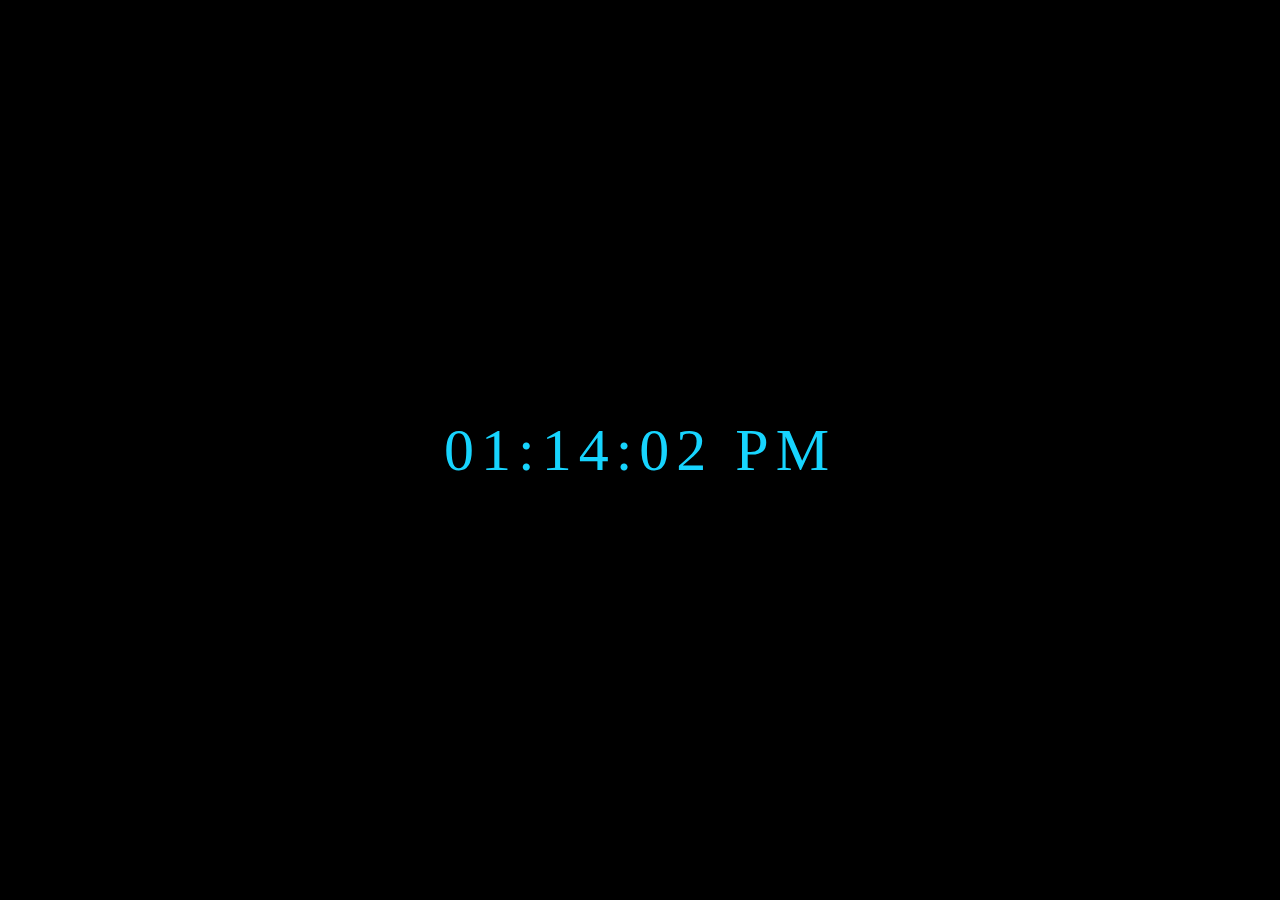
<file: DIgital Clock/index.html>
<!DOCTYPE html>
<html lang="en">
<head>
    <meta charset="UTF-8">
    <meta name="viewport" content="width=device-width, initial-scale=1.0">
    <link rel="stylesheet" href="style.css">
    <title>Digital clock</title>
</head>
<body>
    <div id="MyClockDisplay" class="clock" onload="showTime()"></div>

    <script src="app.js"></script>
</body>
</html>
</file>
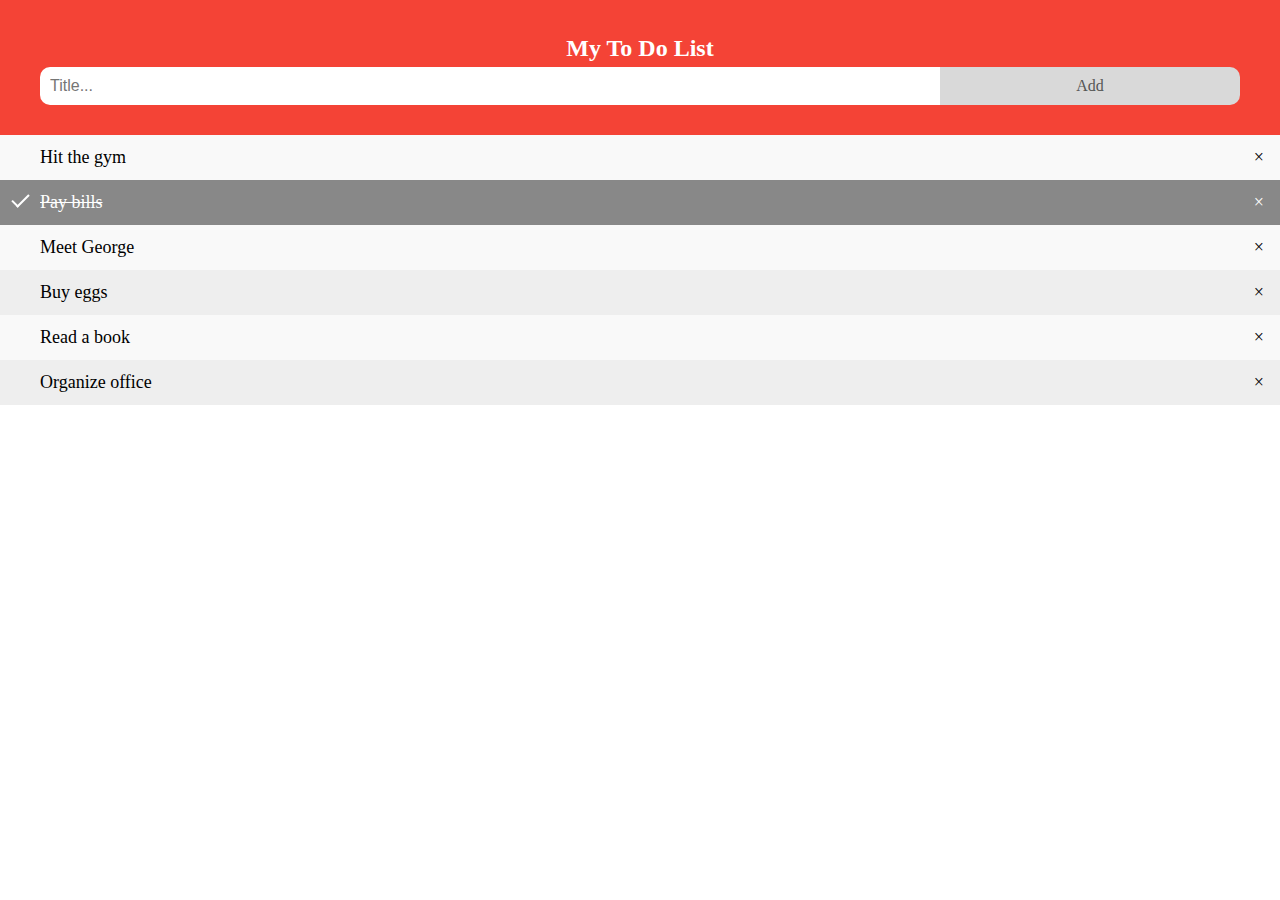
<file: To Do List/index.html>
<!DOCTYPE html>
<html lang="en">

<head>
    <meta charset="UTF-8">
    <meta http-equiv="X-UA-Compatible" content="IE=edge">
    <meta name="viewport" content="width=device-width, initial-scale=1.0">
    <title>To Do List</title>
    <link rel="stylesheet" href="style.css">
</head>

<body>
    <div id="myDIV" class="header">
        <h2 style="margin:5px">My To Do List</h2>
        <input type="text" id="myInput" placeholder="Title...">
        <span onclick="newElement()" class="addBtn">Add</span>
      </div>
      
      <ul id="myUL">
        <li>Hit the gym</li>
        <li class="checked">Pay bills</li>
        <li>Meet George</li>
        <li>Buy eggs</li>
        <li>Read a book</li>
        <li>Organize office</li>
      </ul>
    <script src="app.js"></script>
</body>

</html>
</file>
<file: DIgital Clock/style.css>
body {
    background: black;
}

.clock {
    position: absolute;
    top: 50%;
    left: 50%;
    transform: translateX(-50%) translateY(-50%);
    color: #17D4FE;
    font-size: 60px;
    font-family: Orbitron;
    letter-spacing: 7px;
}
</file>
<file: To Do List/style.css>
body {
    margin: 0;
    min-width: 250px;
  }
  
  /* Include the padding and border in an element's total width and height */
  * {
    box-sizing: border-box;
  }
  
  /* Remove margins and padding from the list */
  ul {
    margin: 0;
    padding: 0;
  }
  
  /* Style the list items */
  ul li {
    cursor: pointer;
    position: relative;
    padding: 12px 8px 12px 40px;
    list-style-type: none;
    background: #eee;
    font-size: 18px;
    transition: 0.2s;
    
    /* make the list items unselectable */
    -webkit-user-select: none;
    -moz-user-select: none;
    -ms-user-select: none;
    user-select: none;
  }
  
  /* Set all odd list items to a different color (zebra-stripes) */
  ul li:nth-child(odd) {
    background: #f9f9f9;
  }
  
  /* Darker background-color on hover */
  ul li:hover {
    background: #ddd;
  }
  
  /* When clicked on, add a background color and strike out text */
  ul li.checked {
    background: #888;
    color: #fff;
    text-decoration: line-through;
  }
  
  /* Add a "checked" mark when clicked on */
  ul li.checked::before {
    content: '';
    position: absolute;
    border-color: #fff;
    border-style: solid;
    border-width: 0 2px 2px 0;
    top: 10px;
    left: 16px;
    transform: rotate(45deg);
    height: 15px;
    width: 7px;
  }
  
  /* Style the close button */
  .close {
    position: absolute;
    right: 0;
    top: 0;
    padding: 12px 16px 12px 16px;
  }
  
  .close:hover {
    background-color: #36cef4;
    color: white;
  }
  
  /* Style the header */
  .header {
    background-color: #f44336;
    padding: 30px 40px;
    color: white;
    text-align: center;
  }
  
  /* Clear floats after the header */
  .header:after {
    content: "";
    display: table;
    clear: both;
  }
  
  /* Style the input */
  input {
    margin: 0;
    border: none;
    border-radius: 0;
    width: 75%;
    padding: 10px;
    float: left;
    font-size: 16px;
    outline: none;
    border-top-left-radius: 10px;
    border-bottom-left-radius: 10px;
  }
  
  /* Style the "Add" button */
  .addBtn {
    padding: 10px;
    width: 25%;
    background: #d9d9d9;
    color: #555;
    float: left;
    text-align: center;
    font-size: 16px;
    cursor: pointer;
    transition: 0.3s;
    border-top-right-radius: 10px;
    border-bottom-right-radius: 10px;
  }
  
  .addBtn:hover {
    background-color: #bbb;
  }
</file>
